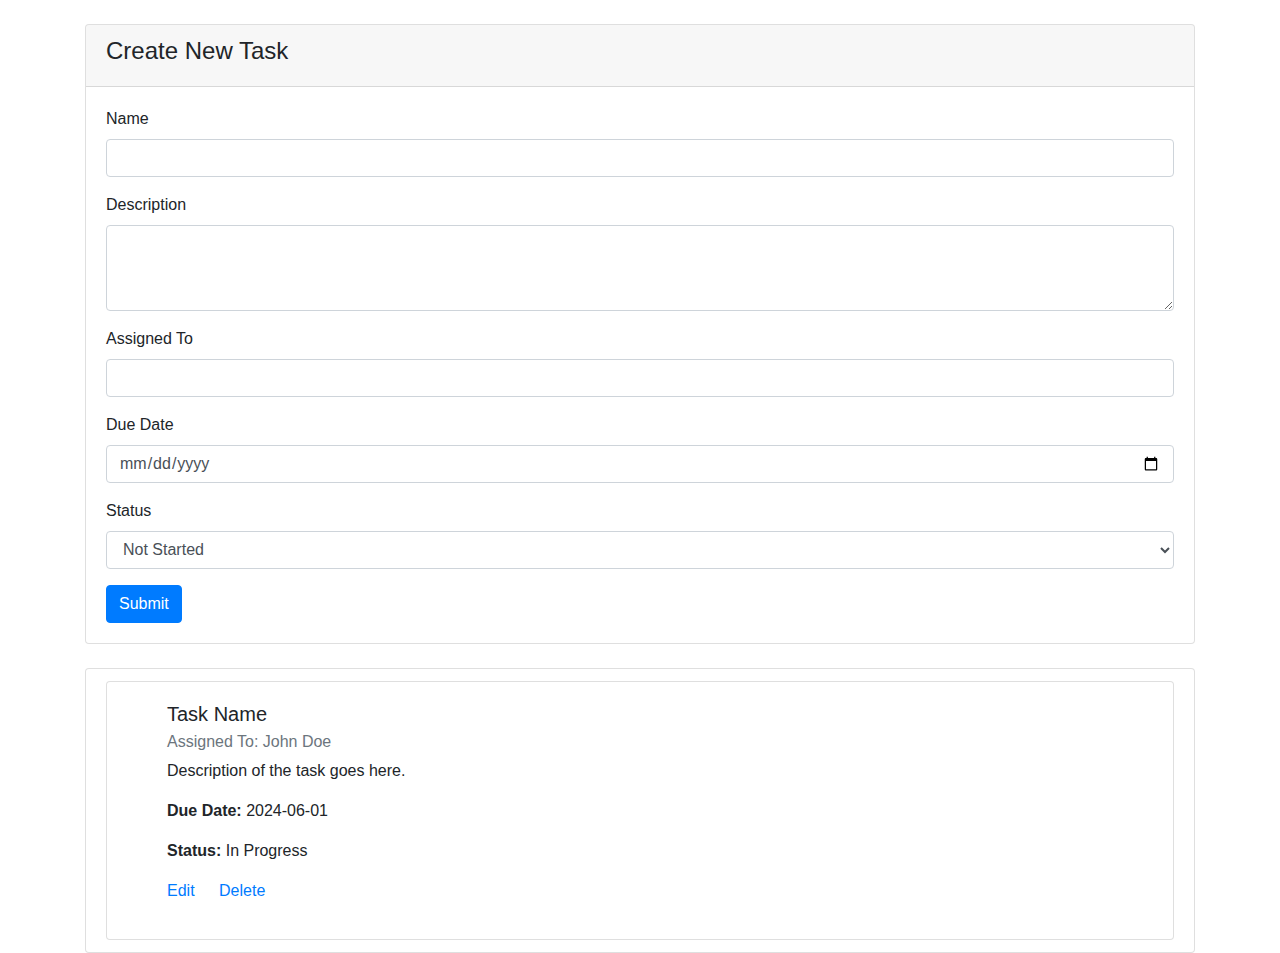
<file: index2.html>
<!DOCTYPE html>
<html lang="en">
<head>
  <meta charset="UTF-8">
  <meta name="viewport" content="width=device-width, initial-scale=1.0">
  <title>Task Planner App</title>
  <link href="https://stackpath.bootstrapcdn.com/bootstrap/4.5.2/css/bootstrap.min.css" rel="stylesheet">
</head>
<body>
  <div class="container mt-4">
    <!-- Task Form -->
    <div class="card mb-4">
      <div class="card-header">
        <h4>Create New Task</h4>
      </div>
      <div class="card-body">
        <form id="taskForm">
          <div class="form-group">
            <label for="newTaskNameInput">Name</label>
            <input type="text" class="form-control" id="newTaskNameInput" name="name" required>
          </div>
          <div class="form-group">
            <label for="newTaskDescriptionInput">Description</label>
            <textarea class="form-control" id="newTaskDescriptionInput" name="description" rows="3" required></textarea>
          </div>
          <div class="form-group">
            <label for="newAssignedToInput">Assigned To</label>
            <input type="text" class="form-control" id="newAssignedToInput" name="assignedTo" required>
          </div>
          <div class="form-group">
            <label for="newDueDateInput">Due Date</label>
            <input type="date" class="form-control" id="newDueDateInput" name="dueDate" required>
          </div>
          <div class="form-group">
            <label for="newStatusInput">Status</label>
            <select class="form-control" id="newStatusInput" name="status" required>
              <option value="Not Started">Not Started</option>
              <option value="In Progress">In Progress</option>
              <option value="Completed">Completed</option>
            </select>
          </div>
          <button type="submit" class="btn btn-primary">Submit</button>
        </form>
      </div>
    </div>

    <!-- Task List -->
    <div class="list-group">
      <!-- Sample Task Card -->
      <div class="list-group-item">
        <div class="card">
          <div class="card-body">
            <ul>
            <h5 class="card-title">Task Name</h5>
            <h6 class="card-subtitle mb-2 text-muted">Assigned To: John Doe</h6>
            <p class="card-text">Description of the task goes here.</p>
            <p class="card-text"><strong>Due Date:</strong> 2024-06-01</p>
            <p class="card-text"><strong>Status:</strong> In Progress</p>
            <a href="#" class="card-link">Edit</a>
            <a href="#" class="card-link">Delete</a>
        </ul>
          </div>
        </div>
      </div>
    </div>
  </div>

  <script src="script.js"></script>
  <script src="https://code.jquery.com/jquery-3.5.1.slim.min.js"></script>
  <script src="https://cdn.jsdelivr.net/npm/@popperjs/core@2.5.4/dist/umd/popper.min.js"></script>
  <script src="https://stackpath.bootstrapcdn.com/bootstrap/4.5.2/js/bootstrap.min.js"></script>
</body>
</html>
</file>
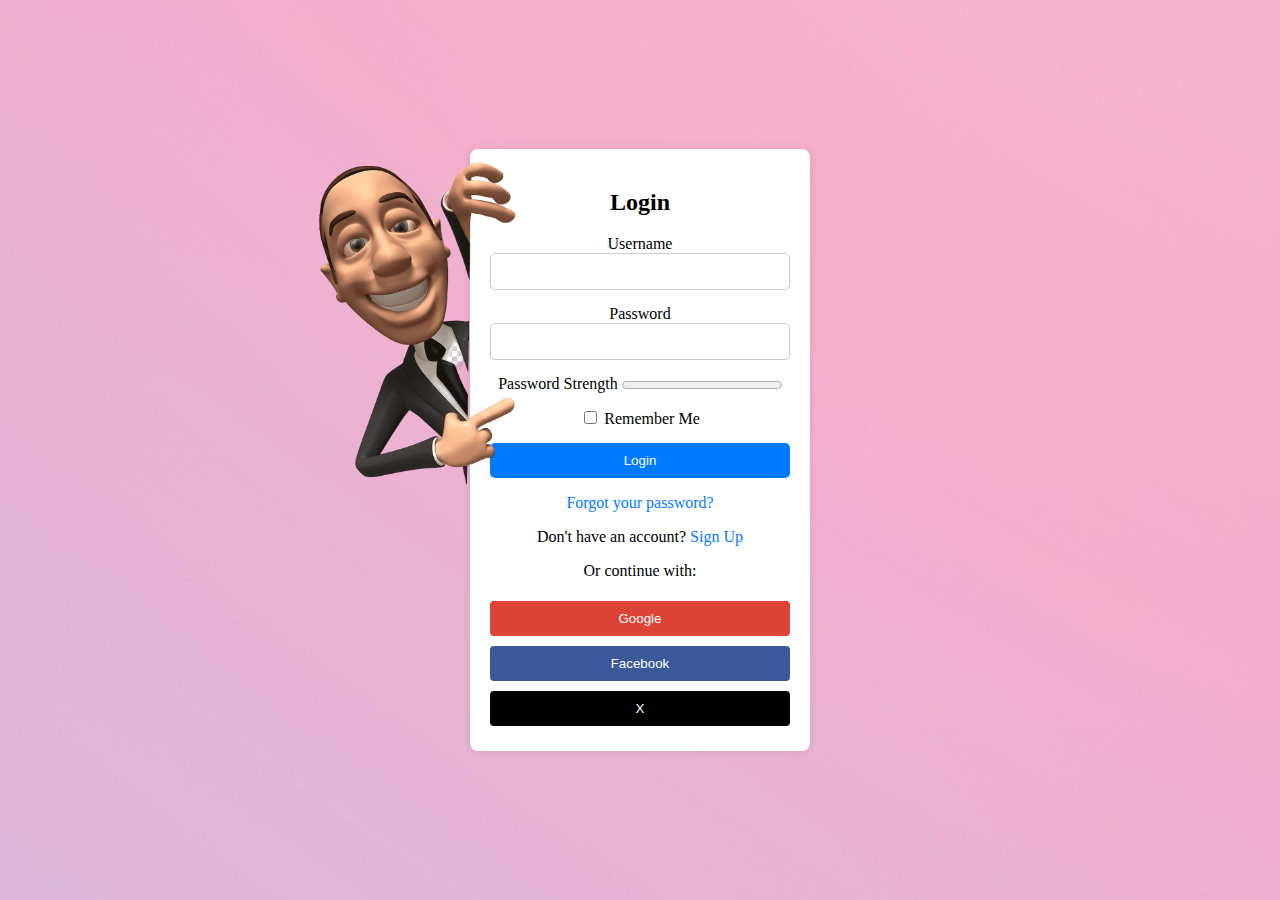
<file: login.html>
<!DOCTYPE html>
<html lang="en">
<head>
    <meta charset="UTF-8">
    <meta name="viewport" content="width=device-width, initial-scale=1.0">
    <title>Login and Sign Up</title>
    <link rel="stylesheet" href="loginStyle.css">
    <style>
      body {
          display: flex;
          justify-content: center;
          align-items: center;
          height: 100vh;
          background-color: #f0f0f0;
          margin: 0;
      }
      .container {
          position: relative;
          width: 300px;
          background-color: white;
          padding: 20px;
          box-shadow: 0 0 10px rgba(0, 0, 0, 0.1);
          border-radius: 8px;
      }
      .login-image {
          /* position: absolute; */
          top: 0;
          left: 0;
          z-index: 4; /* Place the image above the form */
          width: 300px; /* Adjust the width as needed */
          height: auto; /* Maintain aspect ratio */
          /* Adjust opacity to make the form readable */
          margin-top: 0px;
          margin-left: -200px;
          
      }
      .form-container {
          position: relative;
          z-index: 2;
          background-color: white;
      }
      .social-login button {
          width: 100%;
          margin: 5px 0;
          padding: 10px;
          color: white;
          border: none;
          border-radius: 4px;
          cursor: pointer;
      }
      .password-toggle-icon {
          position: absolute;
          top: 50%;
          right: 10px;
          transform: translateY(-50%);
          cursor: pointer;
      }
  </style>
</head>
<body>
    <div class="container">
        <img src="gratis-png-hombre-de-dibujos-animados-Photoroom.png" alt="Image" class="login-image">
        <div id="loginForm" class="form-container">
            <h2>Login</h2>
            <form id="login">
                <div class="form-group">
                    <label for="loginUsername">Username</label>
                    <input type="text" id="loginUsername" required>
                </div>
                <div class="form-group">
                    <label for="loginPassword">Password</label>
                    <div style="position: relative">
                        <input type="password" id="loginPassword" name="password" required>
                        <span class="password-toggle-icon" onclick="togglePasswordVisibility()">
                            <i class="far fa-eye"></i>
                        </span>
                    </div>
                </div>
                <div class="form-group">
                    <label for="password">Password Strength</label>
                    <progress id="password-strength-bar" value="0" max="100"></progress>
                </div>
                <div class="form-group">
                    <input type="checkbox" id="remember-me" name="remember-me">
                    <label for="remember-me">Remember Me</label>
                </div>
                <button type="submit">Login</button>
                <p><a href="forgot_password.php">Forgot your password?</a></p>
                <p>Don't have an account? <a href="#" id="showSignUp">Sign Up</a></p>
                <p>Or continue with:</p>
                <div class="social-login">
                    <button class="google" onclick="signInWithGoogle()" style="background-color: #db4437">Google</button>
                    <button class="facebook" onclick="signInWithFacebook()" style="background-color: #3b5998">Facebook</button>
                    <button class="x" onclick="signInWithX()" style="background-color: #000">X</button>
                </div>
            </form>
        </div>

        <div id="signUpForm" class="form-container" style="display: none;">
            <h2>Sign Up</h2>
            <form id="signUp">
                <div class="form-group">
                    <label for="signUpUsername">Username</label>
                    <input type="text" id="signUpUsername" required>
                </div>
                <div class="form-group">
                    <label for="signUpPassword">Password</label>
                    <input type="password" id="signUpPassword" required>
                </div>
                <button type="submit">Sign Up</button>
                <p>Already have an account? <a href="#" id="showLogin">Login</a></p>
            </form>
        </div>
    </div>
    <script src="js/loginIndex.js"></script>
</body>
</html>
</file>
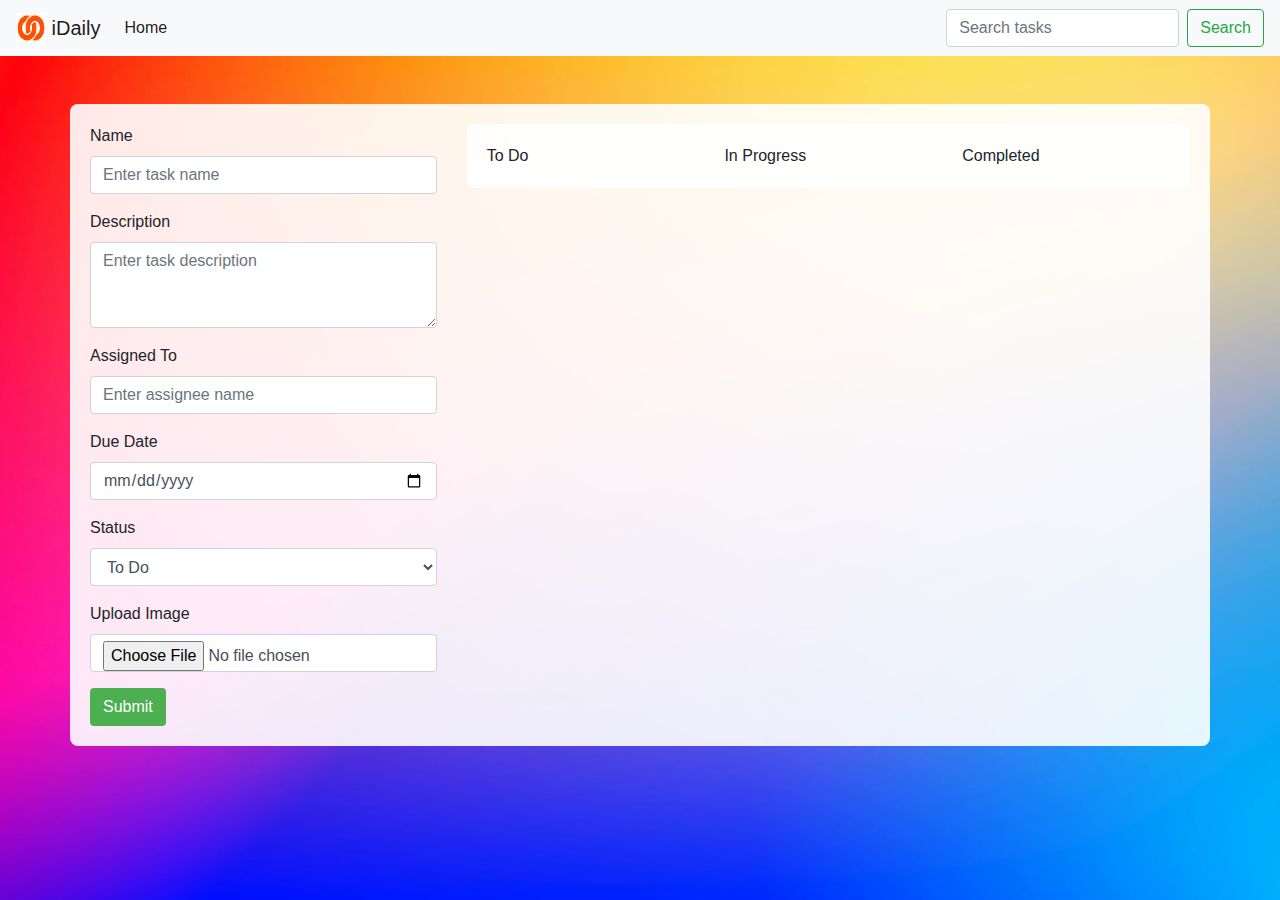
<file: taskPlanner.html>
<!DOCTYPE html>
<html lang="en">

<head>
    <meta charset="UTF-8">
    <meta name="viewport" content="width=device-width, initial-scale=1.0">
    <title>Task Planner</title>
    <!-- Bootstrap CSS -->
    <link href="https://stackpath.bootstrapcdn.com/bootstrap/4.5.2/css/bootstrap.min.css" rel="stylesheet">
    <style>
        body {
            background: url('pexels-codioful-7135121.jpg') no-repeat center center fixed;
            /* Path to your background image */
            background-size: cover;
            /* Cover the entire page */
            background-repeat: no-repeat;
            /* Do not repeat the image */
            background-attachment: fixed;
            /* Fixed background, scroll content */
        }

        .highlight {
    border: 2px solid #ffc107; /* Change border color to highlight */
}

/* Task Card Styling */
.task-card {
    margin-bottom: 10px;
    top: 0;
    left: 0;
    width: 100%; /* Make the task card take the full width of its parent */
    box-sizing: border-box; /* Include padding and border in the element's total width and height */
}

.card-header {
    cursor: pointer; /* Make the cursor a pointer to indicate it's clickable */
    background-color: #f8f9fa; /* Light background color for header */
    border-bottom: 1px solid #dee2e6; /* Bottom border for header */
    padding: 10px 15px; /* Padding for header */
}

.task-details {
    display: none; /* Hide the details section by default */
}

.card-body {
    width: 100%; /* Make sure the card body takes the full width of the task card */
}

.container {
    background-color: rgba(255, 255, 255, 0.9);
    padding: 20px;
    border-radius: 8px;
}

.btn-custom-submit {
    background-color: #4CAF50; /* Green */
    color: white;
}

.btn-custom-edit {
    background-color: #FFD700; /* Gold */
    color: black;
}

.btn-custom-delete {
    background-color: #f44336; /* Red */
    color: white;
}

/* Hover colors based on task status */
.task-card.to-do:hover {
    border-color: #00f; /* Blue border */
}

.task-card.in-progress:hover {
    border-color: #ffa500; /* Orange border */
}

.task-card.completed:hover {
    border-color: #0f0; /* Green border */
}


/* Task Card Styling */
.task-card {
    margin-bottom: 10px;
    width: 100%; /* Make the task card take the full width of its parent */
    box-sizing: border-box; /* Include padding and border in the element's total width and height */
}

/* Additional Styling for Card Body */
.card-body {
    width: 100%; /* Make sure the card body takes the full width of the task card */
}

.container {
    background-color: rgba(255, 255, 255, 0.9); /* White background with transparency */
    padding: 20px;
    border-radius: 8px;
    display: flex;
    flex-direction: column; /* Set flex direction to column */
    width: 100%; /* Ensure container takes the full width of its parent */
}

.btn-custom-submit {
    background-color: #4CAF50; /* Green */
    color: white;
}

.btn-custom-edit {
    background-color: #FFD700; /* Gold */
    color: black;
}

.btn-custom-delete {
    background-color: #f44336; /* Red */
    color: white;
}

/* Hover colors based on task status */
.task-card.to-do:hover {
    border-color: #00f; /* Blue border */
}

.task-card.in-progress:hover {
    border-color: #ffa500; /* Orange border */
}

.task-card.completed:hover {
    border-color: #0f0; /* Green border */
}

    </style>
</head>

<body>
    <!-- Navigation Bar -->
    <nav class="navbar navbar-expand-lg navbar-light bg-light">
        <a class="navbar-brand" href="#">
            <img src="Logo.jpeg" width="30" height="30" class="d-inline-block align-top" alt="" loading="lazy">
            iDaily
        </a>
        <button class="navbar-toggler" type="button" data-toggle="collapse" data-target="#navbarNav"
            aria-controls="navbarNav" aria-expanded="false" aria-label="Toggle navigation">
            <span class="navbar-toggler-icon"></span>
        </button>
        <div class="collapse navbar-collapse" id="navbarNav">
            <ul class="navbar-nav mr-auto">
                <li class="nav-item active">
                    <a class="nav-link" href="homepage.html">Home <span class="sr-only">(current)</span></a>
                </li>
            </ul>
            <form class="form-inline my-2 my-lg-0">
                <input class="form-control mr-sm-2" type="search" placeholder="Search tasks" aria-label="Search"
                    id="searchInput" oninput="searchTask()">
                    <button class="btn btn-outline-success my-2 my-sm-0" type="button" id="searchButton" onclick="searchTask()">Search</button>
                <div id="searchResults" class="dropdown-menu" aria-labelledby="searchinput"></div>
            </form>
        </div>
    </nav>

    <div class="container mt-5">
        <div class="row">
            <!-- Task Form Column -->
            <div class="col-md-4">
                <form id="taskForm">
                    <div class="form-group">
                        <label for="taskName">Name</label>
                        <input type="text" class="form-control" id="taskName" placeholder="Enter task name" required>
                    </div>
                    <div class="form-group">
                        <label for="taskDescription">Description</label>
                        <textarea class="form-control" id="taskDescription" rows="3" placeholder="Enter task description"
                                  required></textarea>
                    </div>
                    <div class="form-group">
                        <label for="assignedTo">Assigned To</label>
                        <input type="text" class="form-control" id="assignedTo" placeholder="Enter assignee name" required>
                    </div>
                    <div class="form-group">
                        <label for="dueDate">Due Date</label>
                        <input type="date" class="form-control" id="dueDate" required>
                    </div>
                    <div class="form-group">
                        <label for="status">Status</label>
                        <select class="form-control" id="status" required>
                            <option value="To Do">To Do</option>
                            <option value="In Progress">In Progress</option>
                            <option value="Completed">Completed</option>
                        </select>
                    </div>
                    <div class="form-group">
                        <label for="taskImage">Upload Image</label>
                        <input type="file" class="form-control" id="taskImage" accept="image/*">
                    </div>
                    <button type="submit" class="btn btn-custom-submit">Submit</button>
                </form>
            </div>
    
            <!-- Task Lists Column -->
            <div class="col-md-8">
                <div class="container">
                    <div class="row">
                        <div class="col-md-4">
                            <div class="status-section">
                                <div class="status-header">To Do</div>
                                <div id="toDoList" class="row"></div>
                            </div>
                        </div>
    
                        <div class="col-md-4">
                            <div class="status-section">
                                <div class="status-header">In Progress</div>
                                <div id="inProgressList" class="row"></div>
                            </div>
                        </div>
    
                        <div class="col-md-4">
                            <div class="status-section">
                                <div class="status-header">Completed</div>
                                <div id="completedList" class="row"></div>
                            </div>
                        </div>
                    </div>
                </div>
            </div>
            <div id="searchResults"></div>
        </div>
    </div>

    <script src="https://code.jquery.com/jquery-3.5.1.slim.min.js"></script>
    <script src="https://cdn.jsdelivr.net/npm/@popperjs/core@2.9.2/dist/umd/popper.min.js"></script>
    <script src="https://stackpath.bootstrapcdn.com/bootstrap/4.5.2/js/bootstrap.min.js"></script>
    <script src="js/index.js"></script>
</body>

</html>
</file>
<file: loginStyle.css>
body {
    margin: 0;
    padding: 0;
    display: flex;
    justify-content: center;
    align-items: center;
    height: 100vh;
    background: url('pexels-codioful-7130560.jpg') no-repeat center center fixed;
}

.container {
    background-color: white; /* Set background color of container to white */
    padding: 20px;
    border-radius: 10px;
    box-shadow: 0 0 10px rgba(0, 0, 0, 0.1); /* Add box shadow for a subtle effect */
}

.form-container {
    text-align: center;
}

.form-group {
    margin-bottom: 15px;
}

input[type="text"],
input[type="password"] {
    width: 100%;
    padding: 10px;
    border: 1px solid #ccc;
    border-radius: 5px;
    box-sizing: border-box;
}

button[type="submit"] {
    width: 100%;
    padding: 10px;
    background-color: #007bff;
    color: white;
    border: none;
    border-radius: 5px;
    cursor: pointer;
}

button[type="submit"]:hover {
    background-color: #0056b3;
}

a {
    color: #007bff;
    text-decoration: none;
}

a:hover {
    text-decoration: underline;
}

.login-image {
    position: absolute;
    top: 0;
    left: 0;
    z-index: 1; /* Place the image above the form */
    width: 300px; /* Adjust the width as needed */
    height: auto; /* Maintain aspect ratio */
    margin-left:320px;
    margin-top:170px;
}
</file>
